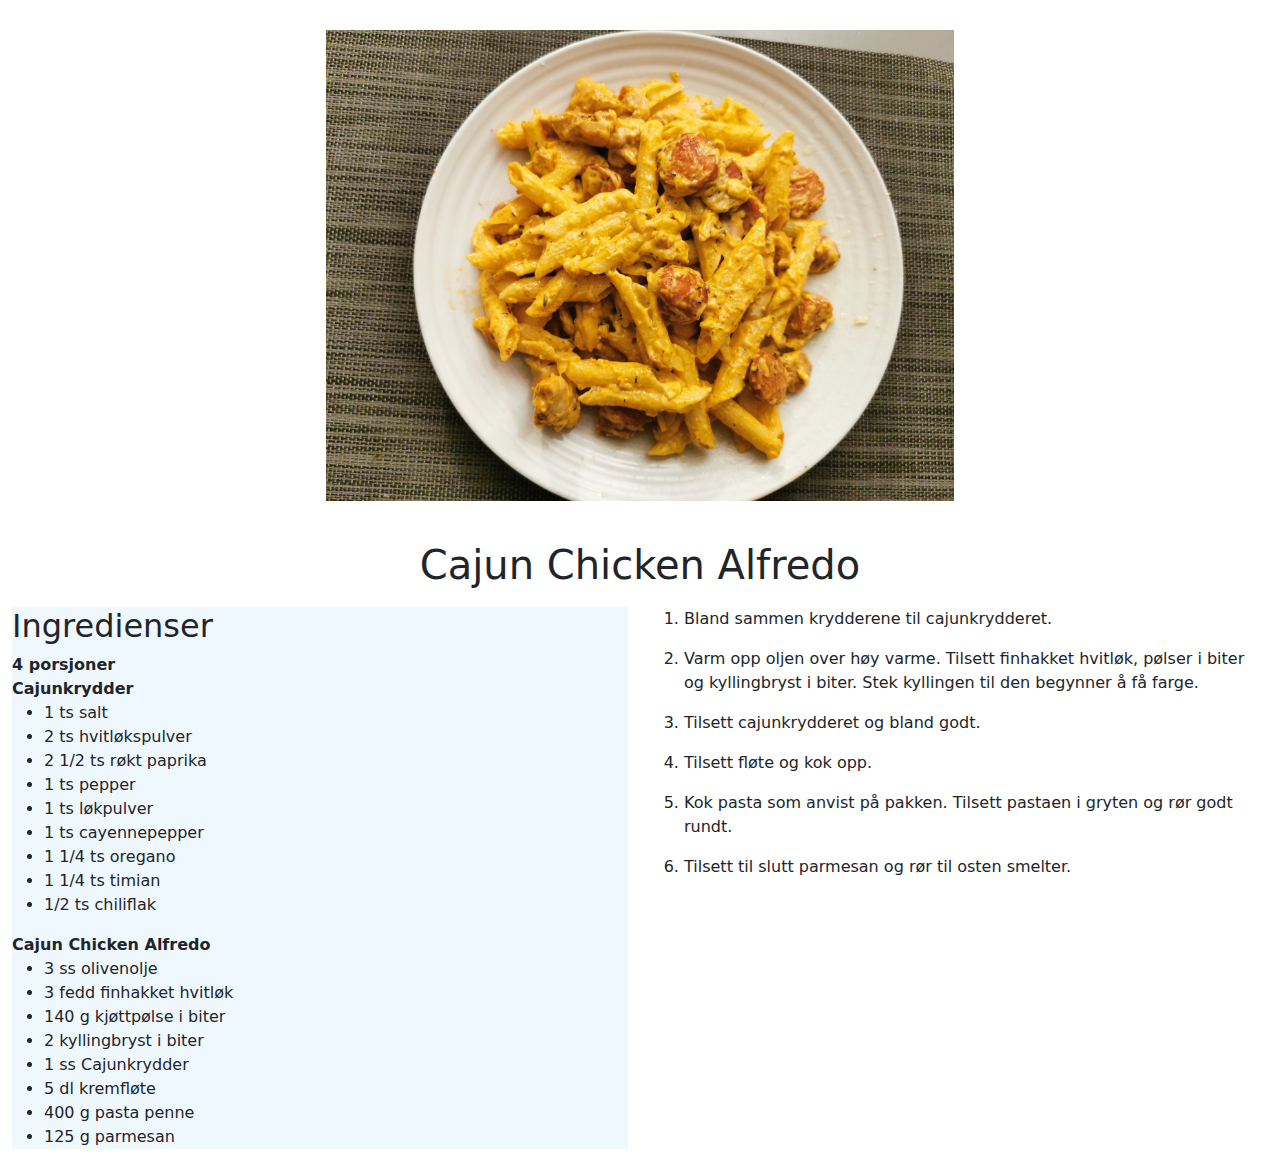
<file: cajun-chicken-alfredo.html>
<!DOCTYPE html>
<html lang="no">
    <head>
        <meta charset="utf-8">
          <meta http-equiv="x-ua-compatible" content="ie=edge">
          <meta name="viewport" content="width=device-width, initial-scale=1">
          <title>Mat</title>
            <link href="Styles/bootstrap.min.css" rel="stylesheet">
            <link href="Styles/bootstrap.min.css.map">
            <link href="Styles/bootstrap.css.map">
            <link href="Styles/style.css" rel="stylesheet">
        
                    
            <script src="https://cdn.jsdelivr.net/npm/bootstrap@5.0.0-beta1/dist/js/bootstrap.bundle.min.js" integrity="sha384-ygbV9kiqUc6oa4msXn9868pTtWMgiQaeYH7/t7LECLbyPA2x65Kgf80OJFdroafW" crossorigin="anonymous"></script>
    </head>
    
    <body>

        <div class="container-fluid">
            <picture>
            <div>
                <img src="Images/Kylling/cajun-chicken-alfredo.jpg" class="img-fluid">
            </div>
            </picture>
            <div>
                <h1 class="recipe-name"> Cajun Chicken Alfredo </h1>
            </div>
            
            <div class="d-flex">
            <div class="dropdown">
              <button id="dLabel" type="button" data-bs-toggle="dropdown" aria-expanded="false">
                Ingredienser
              </button>
                    <ul class="dropdown-menu">
                    <li class="dropdown-item"> <h2 class="ingredients-panel__heading t-upper t-weight-medium">Ingredienser</h2></li>
                        <li class="dropdown-item"> <strong>4 porsjoner</strong> </li>
                            <li> <strong> Cajunkrydder </strong> </li>
                                <li class="dropdown-item"> 1 ts salt </li>
                                <li class="dropdown-item"> 2 ts hvitløkspulver </li>
                                <li class="dropdown-item"> 2 1/2 ts røkt paprika </li>
                                <li class="dropdown-item"> 1 ts pepper </li>
                                <li class="dropdown-item"> 1 ts løkpulver </li>
                                <li class="dropdown-item"> 1 ts cayennepepper </li>
                                <li class="dropdown-item"> 1 1/4 ts oregano </li>
                                <li class="dropdown-item"> 1 1/4 ts timian </li>
                                <li class="dropdown-item"> 1/2 ts chiliflak </li>
                            
                
                           <li><strong>Cajun Chicken Alfredo</strong> </li> 
                            
                                <li class="dropdown-item"> 3 ss olivenolje </li>
                                <li class="dropdown-item"> 3 fedd finhakket hvitløk </li>
                                <li class="dropdown-item"> 140 g kjøttpølse i biter </li>
                                <li class="dropdown-item"> 2 kyllingbryst i biter </li>
                                <li class="dropdown-item"> 1 ss Cajunkrydder </li>
                                <li class="dropdown-item"> 5 dl kremfløte </li>
                                <li class="dropdown-item"> 400 g pasta penne </li>
                                <li class="dropdown-item"> 125 g parmesan </li>
                            </ul>
                </div>
                </div>
            
            <div class="row align-items-start">
            <div class="col">
            <div class="ingredients-panel">
                <div class="ingredients-panel-content">
                    <h2 class="ingredients-panel__heading t-upper t-weight-medium">Ingredienser</h2>
                     <div> <strong>4 porsjoner</strong> </div>
                        <div class="ingredients-panel-ingredients-block">
                            <div> <strong>Cajunkrydder</strong> </div>
                            <ul class="ingredients-panel-ingredients-block">
                                <li> 1 ts salt </li>
                                <li> 2 ts hvitløkspulver </li>
                                <li> 2 1/2 ts røkt paprika </li>
                                <li> 1 ts pepper </li>
                                <li> 1 ts løkpulver </li>
                                <li> 1 ts cayennepepper </li>
                                <li> 1 1/4 ts oregano </li>
                                <li> 1 1/4 ts timian </li>
                                <li> 1/2 ts chiliflak </li>
                            </ul>
                        </div>
                            <div> <strong>Cajun Chicken Alfredo</strong> </div>
                            <ul class="ingredients-panel-ingredients-block">
                                <li> 3 ss olivenolje </li>
                                <li> 3 fedd finhakket hvitløk </li>
                                <li> 140 g kjøttpølse i biter </li>
                                <li> 2 kyllingbryst i biter </li>
                                <li> 1 ss Cajunkrydder </li>
                                <li> 5 dl kremfløte </li>
                                <li> 400 g pasta penne </li>
                                <li> 125 g parmesan </li>
                            </ul>
                        </div>
                </div>
                </div>
                
                <div class="col">
                <div class="recipe-block">
                    <ol>
                         <li>
                            <p>
                                Bland sammen krydderene til cajunkrydderet.
                            </p>
                        </li>

                        <li>
                            <p>
                                Varm opp oljen over høy varme. Tilsett finhakket hvitløk, pølser i biter og kyllingbryst i biter. Stek kyllingen til den begynner å få farge.
                            </p>
                        </li>

                        <li>
                            <p>
                                Tilsett cajunkrydderet og bland godt.
                            </p>
                        </li>

                        <li>
                            <p> Tilsett fløte og kok opp. </p>
                        </li>

                        <li>
                            <p>Kok pasta som anvist på pakken. Tilsett pastaen i gryten og rør godt rundt.</p>
                        </li>
                        <li>
                            <p> Tilsett til slutt parmesan og rør til osten smelter. </p>
                        </li>
                    </ol>
                </div>
        </div>
     </div>
    </body>
</html>
</file>
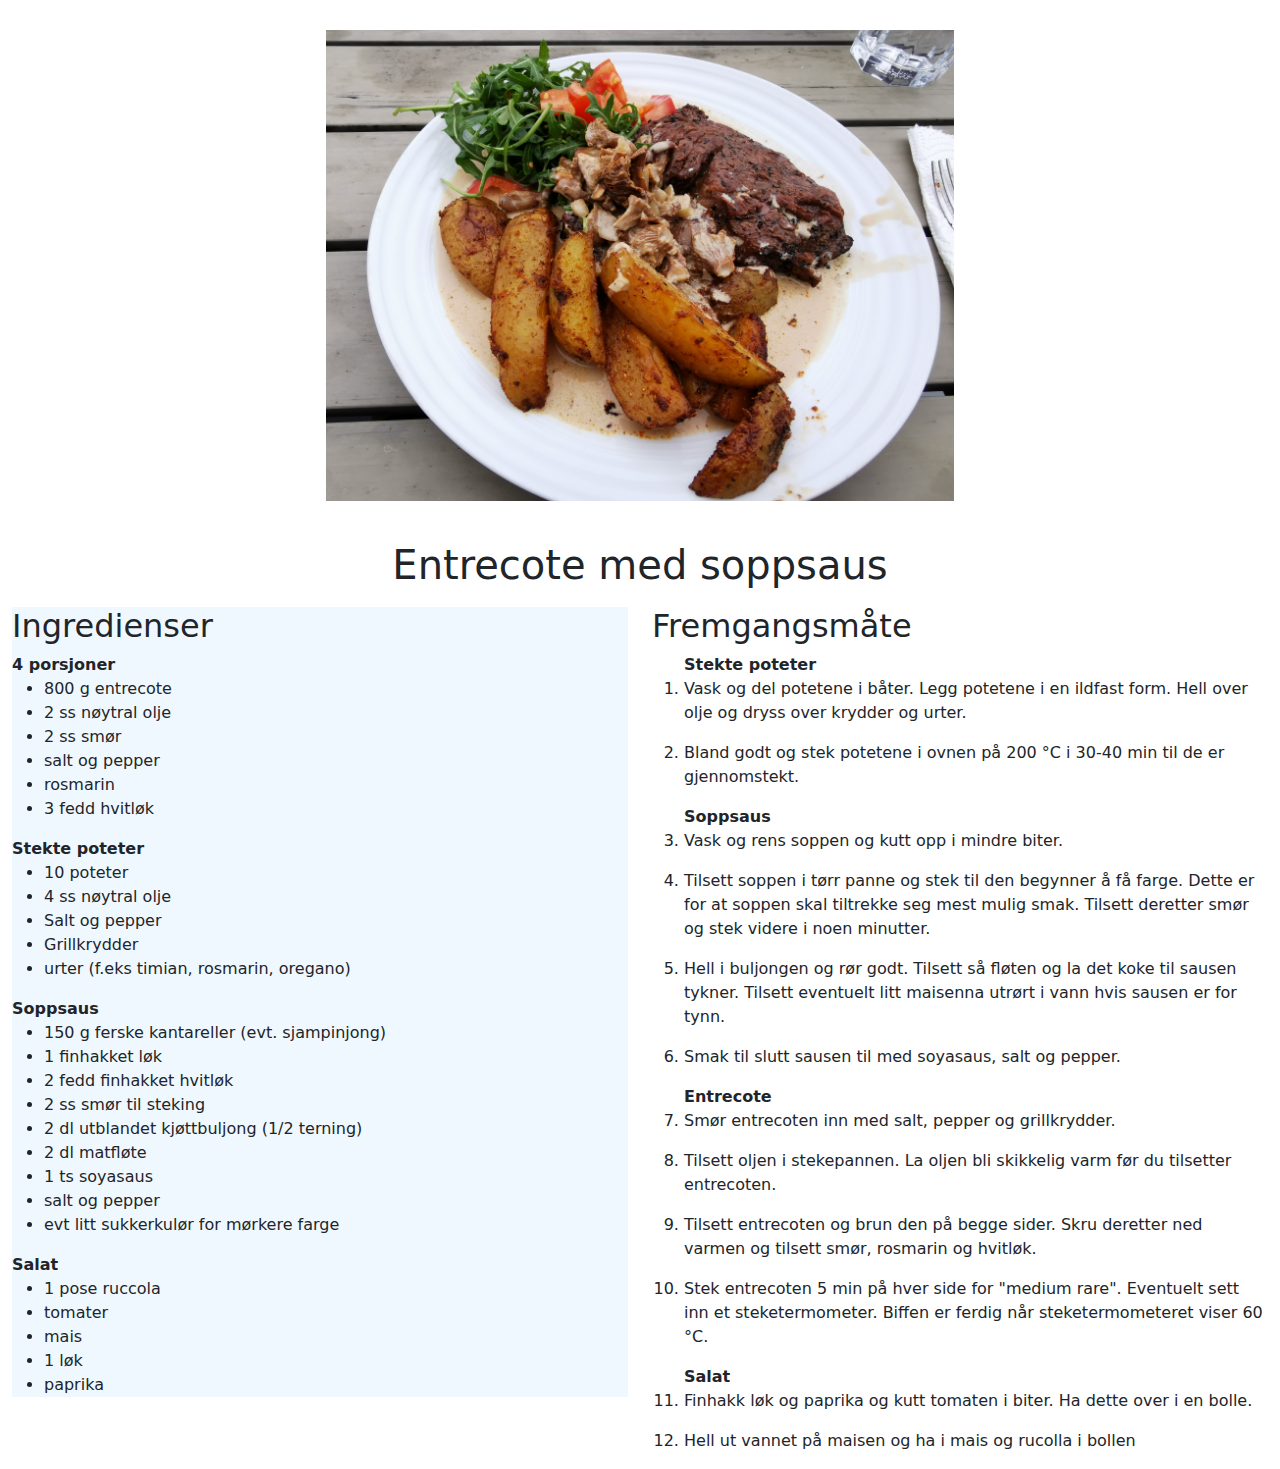
<file: entrecote-med-soppsaus.html>
<!DOCTYPE html>
<html lang="no">
    <head>
        <meta charset="utf-8">
          <meta http-equiv="x-ua-compatible" content="ie=edge">
          <meta name="viewport" content="width=device-width, initial-scale=1">
          <title>Entrecote med soppsaus</title>
            <link href="Styles/bootstrap.min.css" rel="stylesheet">
            <link href="Styles/bootstrap.min.css.map">
            <link href="Styles/bootstrap.css.map">
            <link href="Styles/style.css" rel="stylesheet">
        
                    
            <script src="https://cdn.jsdelivr.net/npm/bootstrap@5.0.0-beta1/dist/js/bootstrap.bundle.min.js" integrity="sha384-ygbV9kiqUc6oa4msXn9868pTtWMgiQaeYH7/t7LECLbyPA2x65Kgf80OJFdroafW" crossorigin="anonymous"></script>
    </head>
    
    <body>


        <div class="container-fluid">
            <picture>
            <div>
                <img srcset="Images/Storfe/Entrecote-med-soppsaus.jpg" class="img-fluid">
            </div>
            </picture>
            <div>
                <h1 class="recipe-name"> Entrecote med soppsaus </h1>
            </div>
            
            <div class="row align-items-start">
            <div class="col">
            <div class="ingredients-panel">
                <div class="ingredients-panel-content">
                    <h2 class="ingredients-panel__heading t-upper t-weight-medium">Ingredienser</h2>
                     <div> <strong>4 porsjoner</strong> </div>
                        <div class="ingredients-panel-ingredients-block">
                        <div>
                            <ul class="ingredients-panel-ingredients-block">
                                <li> 800 g entrecote </li>
                                <li> 2 ss nøytral olje </li>
                                <li> 2 ss smør </li>
                                <li> salt og pepper </li>
                                <li> rosmarin </li>
                                <li> 3 fedd hvitløk </li>
                            </ul>
                        </div>
                            
                            <div> <strong> Stekte poteter </strong> </div>
                            <ul class="ingredients-panel-ingredients-block">
                                <li> 10 poteter </li>
                                <li> 4 ss nøytral olje </li>
                                <li> Salt og pepper </li>
                                <li> Grillkrydder </li>
                                <li> urter (f.eks timian, rosmarin, oregano) </li>
                            </ul>
                        </div>
                        <div>
                            <div> <strong> Soppsaus </strong> </div>
                            <ul class="ingredients-panel-ingredients-block">
                                <li> 150 g ferske kantareller (evt. sjampinjong) </li>
                                <li> 1 finhakket løk </li>
                                <li> 2 fedd finhakket hvitløk </li>
                                <li> 2 ss smør til steking </li>
                                <li> 2 dl utblandet kjøttbuljong (1/2 terning) </li>
                                <li> 2 dl matfløte </li>
                                <li> 1 ts soyasaus </li>
                                <li> salt og pepper </li>
                                <li> evt litt sukkerkulør for mørkere farge </li>
                            </ul>
                        </div>
                        <div>
                            <div> <strong> Salat </strong> </div>
                            <ul class="ingredients-panel-ingredients-block">
                                <li> 1 pose ruccola  </li>
                                <li> tomater </li>
                                <li> mais </li>
                                <li> 1 løk </li>
                                <li> paprika </li>
                            </ul>
                        </div>

                        </div>
                </div>
            </div>
            
                
                <div class="col">
                <div class="recipe-block">
                    <h2> Fremgangsmåte </h2>
                    <ol>
                        <div>
                            <strong> Stekte poteter </strong>
                         <li>
                            <p>
                                Vask og del potetene i båter. Legg potetene i en ildfast form. Hell over olje og dryss over krydder og urter. 
                            </p>
                        </li>

                        <li>
                            <p>
                                Bland godt og stek potetene i ovnen på 200 °C i 30-40 min til de er gjennomstekt.  
                            </p>
                        </li>
                        </div>
                        
                        <div>
                            <strong> Soppsaus </strong>
                        <li>
                            <p>
                                Vask og rens soppen og kutt opp i mindre biter.
                            </p>
                        </li>

                        <li>
                            <p> Tilsett soppen i tørr panne og stek til den begynner å få farge. Dette er for at soppen skal tiltrekke seg mest mulig smak. Tilsett deretter smør og stek videre i noen minutter. </p>
                        </li>

                        <li>
                            <p> Hell i buljongen og rør godt. Tilsett så fløten og la det koke til sausen tykner. Tilsett eventuelt litt maisenna utrørt i vann hvis sausen er for tynn. </p>
                        </li>
                        <li>
                            <p> Smak til slutt sausen til med soyasaus, salt og pepper. </p>
                        </li>
                        </div>
                        <strong> Entrecote </strong>
                        
                        <div>
                        <li>
                            <p> Smør entrecoten inn med salt, pepper og grillkrydder. </p>
                        </li>
                        
                        <li>  
                            <p> Tilsett oljen i stekepannen. La oljen bli skikkelig varm før du tilsetter entrecoten. </p>
                        </li>
                        <li>
                            <p> Tilsett entrecoten og brun den på begge sider. Skru deretter ned varmen og tilsett smør, rosmarin og hvitløk.  </p>
                        </li>
                        <li>
                            <p> Stek entrecoten 5 min på hver side for "medium rare". Eventuelt sett inn et steketermometer. Biffen er ferdig når steketermometeret viser 60 °C. </p>
                        </li>
                        </div>
                        
                        <div>
                            <strong> Salat </strong>
                        <li>
                            <p> Finhakk løk og paprika og kutt tomaten i biter. Ha dette over i en bolle. </p>    
                        </li>
                        <li>
                            <p>  Hell ut vannet på maisen og ha i mais og rucolla i bollen </p>    
                        </li>
                        
                        
                        </div>
                    </ol>
                </div>
        </div>
        </div>
        </div>
    </body>
</file>
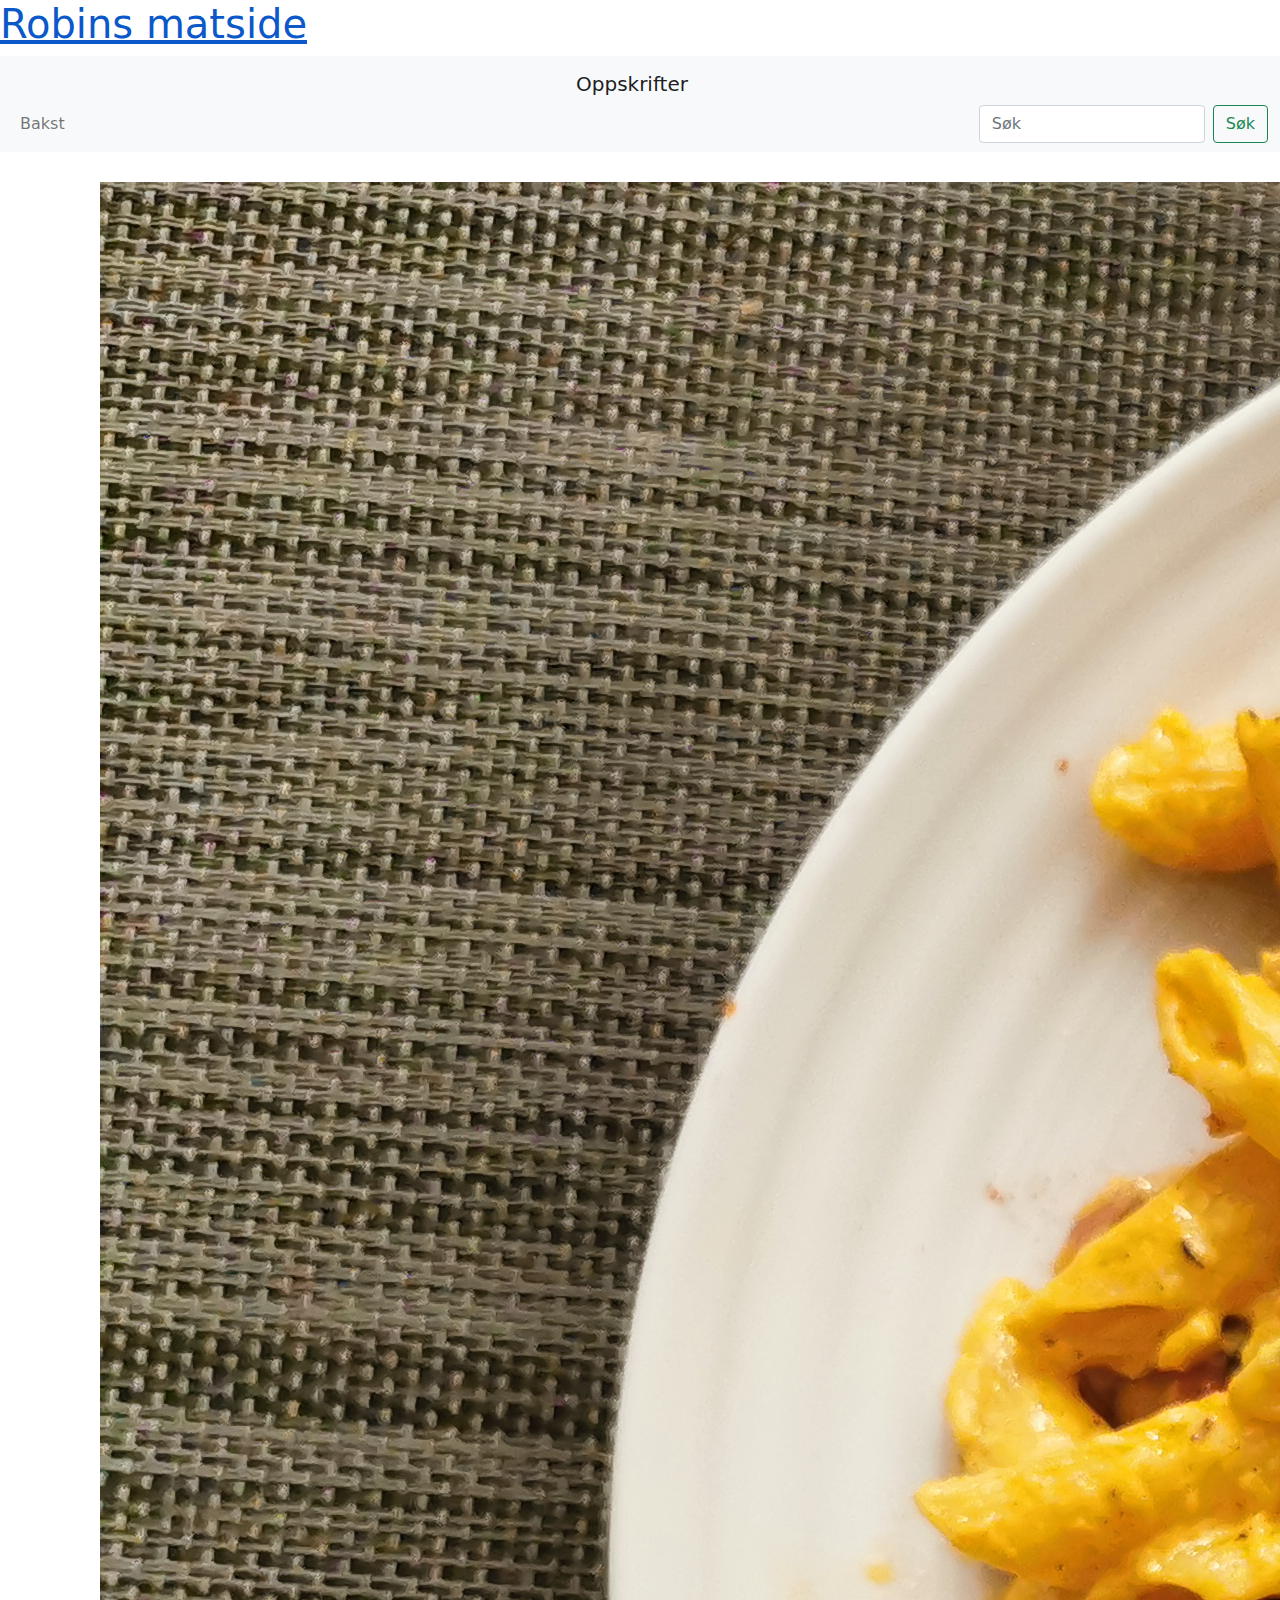
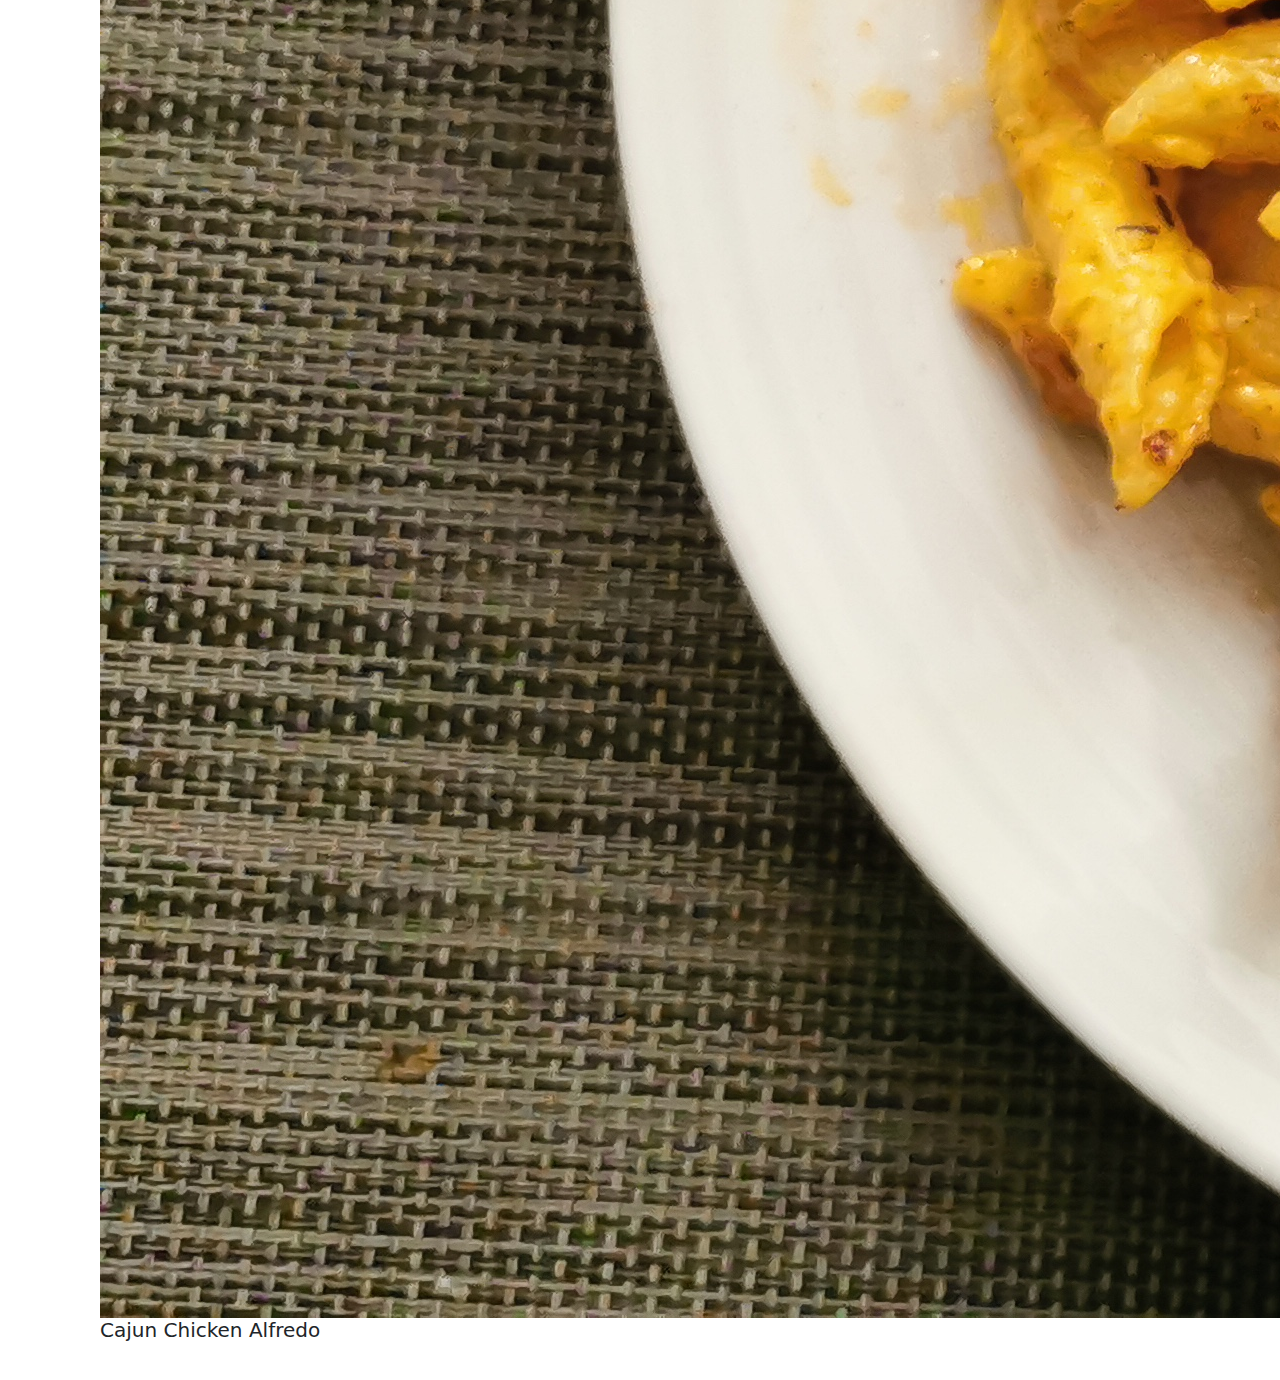
<file: kylling.html>
<!DOCTYPE html>
<html lang="no">
    <head>
        <meta charset="utf-8">
          <meta http-equiv="x-ua-compatible" content="ie=edge">
          <meta name="viewport" content="width=device-width, initial-scale=1">
          <title>Kylling</title>
            <link href="Styles/bootstrap.min.css" rel="stylesheet">
            <link href="Styles/bootstrap.min.css.map">
            <link href="Styles/bootstrap.css.map">
            <link href="Styles/style.css" rel="stylesheet">
        
                    
            <script src="https://cdn.jsdelivr.net/npm/bootstrap@5.0.0-beta1/dist/js/bootstrap.bundle.min.js" integrity="sha384-ygbV9kiqUc6oa4msXn9868pTtWMgiQaeYH7/t7LECLbyPA2x65Kgf80OJFdroafW" crossorigin="anonymous"></script>
    </head>
    
    <body>
        <header id="top" class="page-header" role="banner">
            <a class="hjem" href="index.html">
            <h1>Robins matside</h1>
            </a>
            <nav class="navbar navbar-expand-lg navbar-light bg-light" id="main-menu" role="navigation">
                <div class="container-fluid">
                    <a class="navbar-brand" href="#">Oppskrifter</a>
                    <div class="collapse navbar-collapse" id="navbarSupportedContent">
                        <ul class="navbar-nav me-auto mb-2 mb-lg-0">
                             <li class="nav-item dropdown">
                              <a class="nav-link dropdown-toggle" href="#" id="navbarDropdown" role="button" data-bs-toggle="dropdown" aria-expanded="false">
                                Kjøtt
                              </a>
                              <ul class="dropdown-menu" aria-labelledby="navbarDropdown">
                                <li><a class="dropdown-item" href="#">Lammekjøtt</a></li>
                                <li><a class="dropdown-item" href="#">Storfe</a></li>
                                <li><hr class="dropdown-divider"></li>
                                <li><a class="dropdown-item" href="#">Svinekjøtt</a></li>
                              <li><a class="dropdown-item" href="#">Kylling</a></li>
                              </ul>
                            </li>
                            <li class="nav-item dropdown">
                            <a class="nav-link dropdown-toggle" href="#" id="navbarDropdown" role="button" data-bs-toggle="dropdown" aria-expanded="false">
                            Fisk
                          </a>
                          <ul class="dropdown-menu" aria-labelledby="navbarDropdown">
                            <li><a class="dropdown-item" href="#">Laks/ørret</a></li>
                            <li><a class="dropdown-item" href="#">Hvit fisk</a></li>
                          </ul>
                            </li>  
                            <li class="nav-item">
                                <span class="menu-item-toggler"></span>
                                <a class="nav-link" href="#">Bakst</a>
                            </li>
                        </ul>
                        <form class="d-flex">
                            <input class="form-control me-2" type="search" placeholder="Søk" aria-label="Search">
                            <button class="btn btn-outline-success" type="submit">Søk</button>
                      </form>
                    </div>
                </div>
            </nav>
        </header>
        
        <div class="container">
            
            <a href="cajun-chicken-alfredo.html">
            <img src="Images/Kylling/cajun-chicken-alfredo.jpg" class="thumbnail">
            </a>
            <div>
            <h5 class="list_item-heading">Cajun Chicken Alfredo</h5>
            </div>
        </div>
        
        
        

    </body>
    
</html>
</file>
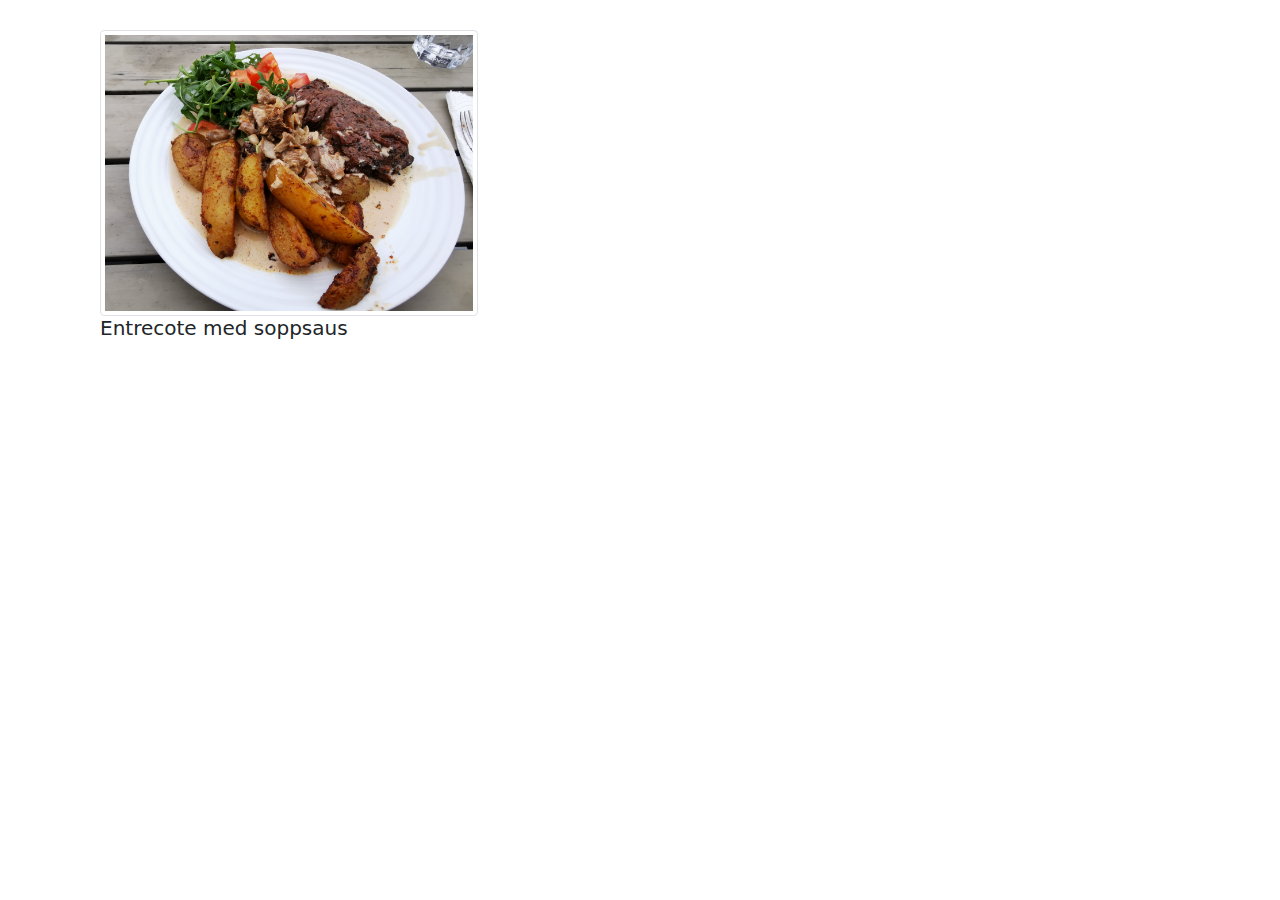
<file: storfe.html>
<!DOCTYPE html>
<html lang="no">
    <head>
        <meta charset="utf-8">
          <meta http-equiv="x-ua-compatible" content="ie=edge">
          <meta name="viewport" content="width=device-width, initial-scale=1">
          <title>Storfe</title>
            <link href="Styles/bootstrap.min.css" rel="stylesheet">
            <link href="Styles/bootstrap.min.css.map">
            <link href="Styles/bootstrap.css.map">
            <link href="Styles/style.css" rel="stylesheet">
        
            <script src="https://cdn.jsdelivr.net/npm/bootstrap@5.0.0-beta1/dist/js/bootstrap.bundle.min.js" integrity="sha384-ygbV9kiqUc6oa4msXn9868pTtWMgiQaeYH7/t7LECLbyPA2x65Kgf80OJFdroafW" crossorigin="anonymous"></script>
    </head>
    <body>
        
        <div class="container">
            
            <a href="entrecote-med-soppsaus.html">
            <img src="Images/Storfe/Entrecote-med-soppsaus.jpg" class="img-thumbnail">
            </a>
            <div>
            <h5 class="list_item-heading">Entrecote med soppsaus</h5>
            </div>
        </div>
        
        
    </body>
</file>
<file: Styles/style.css>
.container-fluid
{
    display: flex;
    flex-direction: column;
    flex-wrap: wrap;
    align-items: center;
}

.ingredients-panel
{
    flex-direction: column;
    background-color: aliceblue;
}
.page-header
{
    flex: auto;
    flex-direction: row;
}

@media (max-width: 980px) 
{
    body
    {
        font-size: 18px;
    }
}

.recipe-name
{
    padding: 10px;
}

.container
{
    padding: 30px;
}

.img-fluid
{
    display: block;
    max-width: 50%;
    padding-top: 30px;
    padding-bottom: 30px;
    margin-left: auto;
    margin-right: auto;
}

.img-thumbnail
{
    max-width: 35%;
}

@media (max-width:700px)
{   
    .ingredients-panel
    {
        display: none;
    }
}

@media (min-width: 700px)
{
    .dropdown
    {
        display: none;
    }
    
    .recipe-block
    {
        align-items: center;
    }
        
}
</file>
